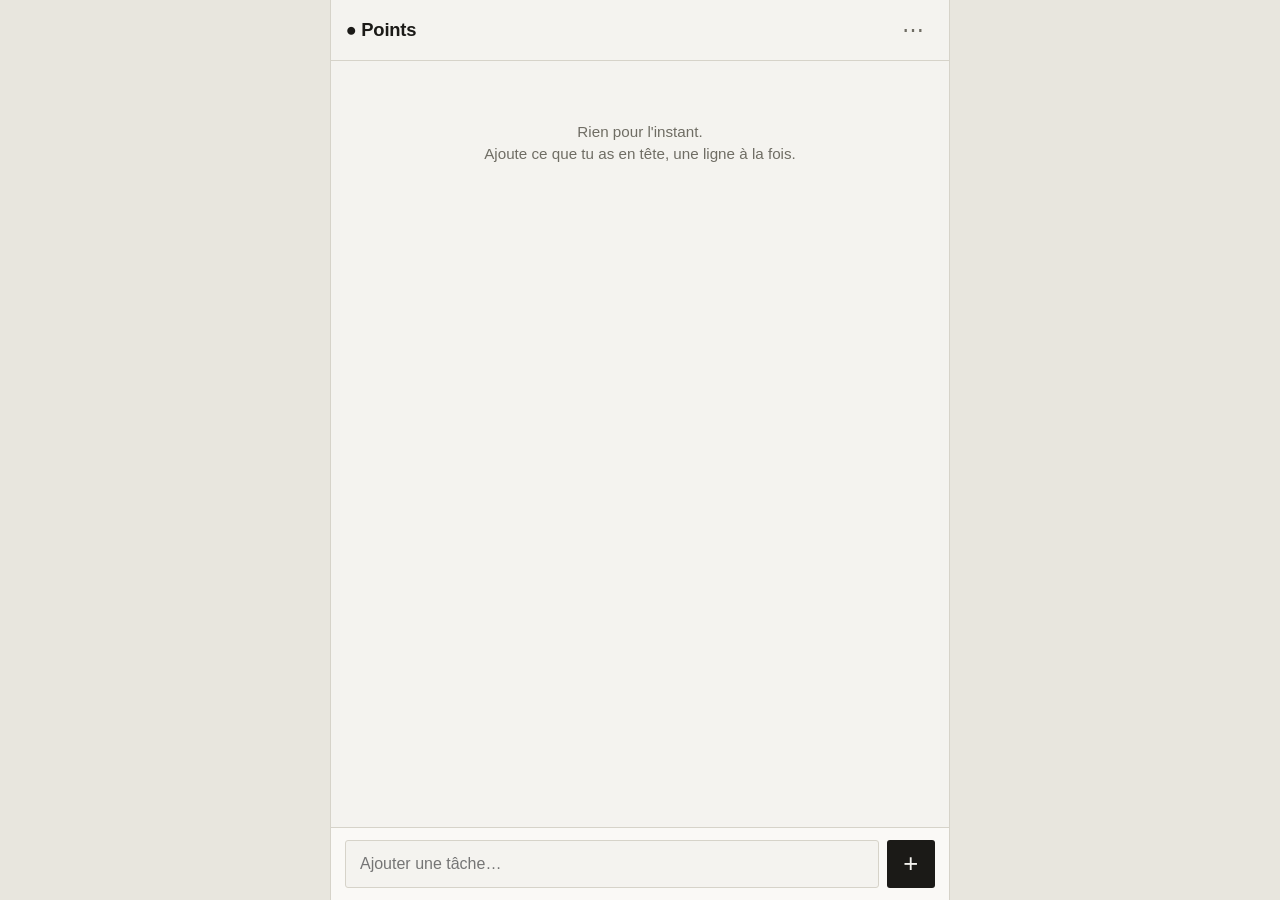
<file: index.html>
<!doctype html>
<html lang="fr">
<head>
  <meta charset="utf-8">
  <!-- viewport-fit=cover : indispensable pour que env(safe-area-inset-*) renvoie
       autre chose que 0 sur les iPhone à encoche / Dynamic Island. -->
  <meta name="viewport" content="width=device-width, initial-scale=1, viewport-fit=cover">
  <title>Points</title>
  <meta name="description" content="Liste à points — la méthode Final Version de Mark Forster, sur iPhone.">

  <!-- Écran d'accueil iOS : plein écran, sans barre Safari -->
  <meta name="apple-mobile-web-app-capable" content="yes">
  <meta name="apple-mobile-web-app-title" content="Points">
  <meta name="apple-mobile-web-app-status-bar-style" content="black-translucent">
  <!-- Chemins ABSOLUS à dessein : Safari iOS échoue régulièrement à résoudre
       un apple-touch-icon donné en relatif (./icons/…) alors que les autres
       navigateurs y arrivent. Le prix à payer est que le site doit être servi
       sous /points/ — c'est le cas sur GitHub Pages, et le serveur de
       développement est configuré pareil.

       Le dossier d'icônes est versionné (icons/v2/) à dessein : iOS met les
       icônes en cache par URL et ne les relit pas, même après suppression du
       raccourci. Pour changer l'icône, créer icons/v3/ plutôt que remplacer
       les fichiers en place.

       iOS choisit selon l'appareil : mieux vaut déclarer chaque taille
       explicitement que le laisser redimensionner une icône unique. Sans
       correspondance exploitable au moment de l'ajout à l'écran d'accueil,
       il fabrique un placeholder avec la première lettre du titre — et ne le
       remplace plus ensuite. -->
  <link rel="apple-touch-icon" sizes="180x180" href="/points/icons/v2/icon-180.png">
  <link rel="apple-touch-icon" sizes="167x167" href="/points/icons/v2/icon-167.png">
  <link rel="apple-touch-icon" sizes="152x152" href="/points/icons/v2/icon-152.png">
  <link rel="apple-touch-icon-precomposed" href="/points/icons/v2/icon-180.png">
  <link rel="icon" type="image/png" sizes="32x32" href="/points/icons/v2/icon-32.png">

  <link rel="manifest" href="./manifest.webmanifest">
  <meta name="theme-color" content="#f4f3ef" media="(prefers-color-scheme: light)">
  <meta name="theme-color" content="#111110" media="(prefers-color-scheme: dark)">

  <link rel="stylesheet" href="./app.css?v=13">
</head>

<body>

<header class="topbar">
  <h1><span class="brand-dot">●</span> Points</h1>
  <button class="icon-btn" id="menu-btn" aria-label="Menu">⋯</button>
</header>

<!-- Rappel de sauvegarde : affiché seulement si l'export date trop -->
<div class="nag" id="backup-nag" hidden>
  <span id="backup-nag-text"></span>
  <button class="linklike" id="backup-nag-go">Sauvegarder</button>
  <button class="icon-btn small" id="backup-nag-dismiss" aria-label="Ignorer">×</button>
</div>

<!-- Sans JavaScript, l'app n'affiche rien du tout : mieux vaut le dire que
     de laisser une page vide, qui ressemble à une panne. -->
<noscript>
  <div class="noscript">
    <h2>JavaScript est désactivé</h2>
    <p>Cette app fonctionne entièrement dans le navigateur, sans serveur :
       sans JavaScript, elle ne peut rien afficher.</p>
    <p>Si tu utilises un bloqueur, autorise ce site : touche <strong>aA</strong>
       à gauche de la barre d'adresse, puis <em>Réglages du site web</em> ou
       <em>Désactiver les bloqueurs de contenu</em>.</p>
  </div>
</noscript>

<main id="scroll">
  <ul class="tasks" id="task-list"></ul>
  <p class="list-empty" id="list-empty" hidden>
    Rien pour l'instant.<br>Ajoute ce que tu as en tête, une ligne à la fois.
  </p>
</main>

<!-- Zone du pouce : tout ce qui se touche souvent vit ici -->
<div class="dock" id="dock">
  <div class="panel" id="panel"></div>
  <form class="composer" id="composer" autocomplete="off">
    <input type="text" id="task-input" placeholder="Ajouter une tâche…"
           enterkeyhint="done" autocapitalize="sentences" autocorrect="on">
    <button type="submit" class="add-btn" id="add-btn" aria-label="Ajouter">+</button>
  </form>
</div>

<!-- ============ Feuilles modales ============ -->
<div class="scrim" id="scrim" hidden></div>

<!-- Feuille générique (menu, actions sur une tâche, renommage, sauvegarde) -->
<div class="sheet" id="sheet" hidden role="dialog" aria-modal="true"></div>

<!-- Panneaux plein écran -->
<section class="page" id="page-history" hidden>
  <header class="topbar">
    <button class="linklike back" data-close-page>‹ Retour</button>
    <h2>Historique</h2>
    <button class="linklike" id="clear-history">Vider</button>
  </header>
  <div class="page-body" id="history-body"></div>
</section>

<section class="page" id="page-help" hidden>
  <header class="topbar">
    <button class="linklike back" data-close-page>‹ Retour</button>
    <h2>Comment ça marche</h2>
    <span class="spacer"></span>
  </header>
  <div class="page-body prose">
    <p>Une seule règle : tu ne choisis jamais dans le vide, tu compares toujours à
       quelque chose de concret.</p>
    <ol>
      <li>Les nouvelles tâches s'ajoutent <strong>en bas</strong> de la liste.</li>
      <li>La première tâche active reçoit un point <span class="brand-dot">●</span> :
          c'est ton <strong>repère</strong>.</li>
      <li>La <strong>revue</strong> descend la liste et pose chaque fois la même question :
          <em>est-ce que tu veux faire ça plus que le repère ?</em>
          Si oui, la tâche reçoit un point et devient le nouveau repère.</li>
      <li>À la fin, tu obtiens une <strong>chaîne</strong> de tâches pointées.
          Tu la travailles <strong>de bas en haut</strong> — la dernière pointée d'abord.</li>
      <li>Tu n'as pas à tout finir. <strong>Commencé, pas fini</strong> raye la tâche
          et en remet une copie en bas de la liste, pour la prochaine fois.</li>
      <li>Quand la chaîne est vide, la tâche suivante devient le nouveau repère.
          Et ça recommence.</li>
    </ol>
    <div class="shortcuts">
      <h3 class="credit-head">Au clavier</h3>
      <dl>
        <dt><kbd>⏎</kbd></dt><dd>l'action principale du moment : lancer la revue,
            répondre oui, marquer terminé</dd>
        <dt><kbd>N</kbd></dt><dd>non, pendant la revue</dd>
        <dt><kbd>C</kbd></dt><dd>commencé mais pas fini</dd>
        <dt><kbd>A</kbd></dt><dd>aller au champ d'ajout</dd>
        <dt><kbd>échap</kbd></dt><dd>fermer ce qui est ouvert, ou arrêter la revue</dd>
      </dl>
    </div>

    <h3 class="credit-head">D'où vient cette app</h3>
    <p class="credit">La méthode <em>Final Version</em> est de
       <strong>Mark Forster</strong> —
       <a href="https://blog.beeminder.com/forster" target="_blank" rel="noopener">présentation détaillée</a>.</p>
    <p class="credit">L'algorithme vient de
       <a href="https://github.com/bsoule/dotlist" target="_blank" rel="noopener">bsoule/dotlist</a>,
       dont cette app est une œuvre dérivée. L'interface, l'historique, la
       sauvegarde et les thèmes ont été écrits pour cette version.</p>
    <p class="credit">Tout le code a été écrit par <strong>Claude Code</strong>
       (Opus 5, Anthropic). Qui a fait quoi, et le statut de licence :
       <a href="https://github.com/abazinet01/points/blob/main/NOTICE.md" target="_blank" rel="noopener">NOTICE.md</a>.</p>
  </div>
</section>

<input type="file" id="import-file" accept="application/json,.json" hidden>

<script src="./app.js?v=13"></script>
</body>
</html>
</file>
<file: app.css>
/* ==========================================================================
   Points — feuille de style
   Pensée pour un iPhone tenu à une main : tout ce qui se touche souvent est
   en bas, les cibles font au moins 44 px, rien ne dépend du survol.
   ========================================================================== */

/* ==========================================================================
   THÈMES
   Deux apparences, pilotées par data-theme sur <html> :
     (défaut)            « papier » — encre électronique, monochrome
     [data-theme=color]  la palette orange d'origine

   Le papier n'est pas qu'une question de couleurs : il change aussi les
   rayons (nets, imprimés), les ombres (aucune) et les transitions
   (instantanées, comme un rafraîchissement e-ink). D'où les jetons
   --radius, --shadow, --anim.

   Sans couleur, la mise en évidence passe par l'inversion : la tâche en cours
   de comparaison devient un bloc d'encre pleine.
   ========================================================================== */

/* ---------- Papier, clair (défaut) ---------- */
:root {
  --bg:        #f4f3ef;   /* fond papier, très légèrement chaud */
  --surface:   #faf9f6;
  --surface-2: #e8e6de;
  --text:      #1b1a17;   /* encre — pas un noir pur, comme sur une liseuse */
  --muted:     #6f6d64;
  --line:      #d6d3c9;
  --accent:    #1b1a17;   /* l'accent, c'est l'encre elle-même */
  --on-accent: #f4f3ef;
  --anchor-bg: #e9e7dd;   /* trame légère pour le repère */
  --cand-bg:   #1b1a17;   /* candidate : inversion pleine */
  --cand-fg:   #f4f3ef;
  --danger-bg: #1b1a17;   /* le destructif se signale par l'aplat, pas le rouge */
  --danger-fg: #f4f3ef;
  --danger:    #1b1a17;
  --ok:        #1b1a17;

  --font-ui:   -apple-system, BlinkMacSystemFont, "SF Pro Text",
               "Segoe UI", Roboto, sans-serif;
  --font-read: var(--font-ui);
  --radius:    3px;
  --shadow:    none;
  --anim:      0ms;
  --link-line: underline;
}

/* ---------- Papier, sombre (le mode nuit des liseuses) ---------- */
@media (prefers-color-scheme: dark) {
  :root {
    --bg:        #111110;
    --surface:   #191918;
    --surface-2: #26251f;
    --text:      #e9e7df;
    --muted:     #8f8d84;
    --line:      #33322c;
    --accent:    #e9e7df;
    --on-accent: #111110;
    --anchor-bg: #23221c;
    --cand-bg:   #e9e7df;
    --cand-fg:   #111110;
    --danger-bg: #e9e7df;
    --danger-fg: #111110;
    --danger:    #e9e7df;
    --ok:        #e9e7df;
  }
}

/* ---------- Couleur, clair ---------- */
:root[data-theme="color"] {
  --bg:        #faf8f3;
  --surface:   #ffffff;
  --surface-2: #f2efe6;
  --text:      #1d1d1f;
  --muted:     #6e6b64;
  --line:      #e6e1d4;
  --accent:    #c65d12;
  --on-accent: #ffffff;
  --anchor-bg: #fff6e3;
  --cand-bg:   #fbe4cd;
  --cand-fg:   #1d1d1f;
  --danger-bg: #f2efe6;
  --danger-fg: #c0392b;
  --danger:    #c0392b;
  --ok:        #2c7a56;

  --radius:    14px;
  --shadow:    0 -1px 20px rgba(0,0,0,.06);
  --anim:      180ms;
  --link-line: none;
}

/* ---------- Couleur, sombre ---------- */
@media (prefers-color-scheme: dark) {
  :root[data-theme="color"] {
    --bg:        #121213;
    --surface:   #1c1c1e;
    --surface-2: #262629;
    --text:      #f2f0ea;
    --muted:     #9b968c;
    --line:      #313134;
    --accent:    #ff8a3d;
    --on-accent: #121213;
    --anchor-bg: #2a2415;
    --cand-bg:   #3d2412;
    --cand-fg:   #f2f0ea;
    --danger-bg: #262629;
    --danger-fg: #ff6b5e;
    --danger:    #ff6b5e;
    --ok:        #4cc38a;
    --shadow:    0 -1px 20px rgba(0,0,0,.4);
  }
}

/* ---------- Base ---------- */
*, *::before, *::after { box-sizing: border-box; }

html, body {
  margin: 0;
  padding: 0;
  /* --vvh est tenu à jour par app.js depuis visualViewport : sans ça, le clavier
     iOS pousse la page hors de l'écran au lieu de comprimer la mise en page. */
  height: var(--vvh, 100dvh);
  overflow: hidden;
  overscroll-behavior: none;
}

body {
  display: flex;
  flex-direction: column;
  font: 17px/1.45 var(--font-ui);
  color: var(--text);
  background: var(--bg);
  -webkit-tap-highlight-color: transparent;
  -webkit-text-size-adjust: 100%;
}

button, input { font: inherit; color: inherit; }
button { cursor: pointer; }

/* ---------- Typographie de lecture ----------
   Toute l'app est en sans-serif système : SF Pro sur iOS et macOS. La
   hiérarchie passe par la taille et le poids, pas par un changement de
   caractère.

   Pour donner plus de personnalité au contenu sans dépendre d'une police
   à télécharger, remplacer --font-read (plus haut) par une police système
   présente sur iOS, par exemple :
       --font-read: "Avenir Next", Avenir, var(--font-ui);   (géométrique)
       --font-read: "Helvetica Neue", var(--font-ui);        (grotesque) */
.topbar h1,
.topbar h2,
.task-text,
.panel .subject,
.panel .versus .bench,
.sheet h3,
.hist-item .t,
.stat b,
.list-empty,
.prose { font-family: var(--font-read); }

/* ---------- Barre du haut ---------- */
.topbar {
  flex: 0 0 auto;
  display: flex;
  align-items: center;
  justify-content: space-between;
  gap: .5rem;
  padding: .5rem .9rem;
  padding-top: calc(.5rem + env(safe-area-inset-top));
  border-bottom: 1px solid var(--line);
  background: var(--bg);
}
.topbar h1, .topbar h2 {
  font-size: 1.15rem;
  font-weight: 600;
  letter-spacing: -.01em;
  margin: 0;
}
.brand-dot { color: var(--accent); }
.spacer { width: 3.5rem; }

.icon-btn {
  min-width: 44px;
  height: 44px;
  border: 0;
  border-radius: 22px;
  background: transparent;
  color: var(--muted);
  font-size: 1.4rem;
  line-height: 1;
}
.icon-btn:active { background: var(--surface-2); }
.icon-btn.small { min-width: 32px; height: 32px; font-size: 1.1rem; }

.linklike {
  background: none;
  border: 0;
  padding: .4rem .2rem;
  color: var(--accent);
  font-size: .95rem;
  /* En monochrome, un lien ne peut pas se signaler par la couleur : il se
     souligne. En thème couleur, l'orange suffit. */
  text-decoration: var(--link-line);
  text-underline-offset: 3px;
}
.linklike.back { font-size: 1rem; }

/* ---------- Rappel de sauvegarde ---------- */
.nag {
  flex: 0 0 auto;
  display: flex;
  align-items: center;
  gap: .5rem;
  padding: .5rem .9rem;
  background: var(--anchor-bg);
  border-bottom: 1px solid var(--line);
  font-size: .85rem;
  color: var(--muted);
}
/* `display: flex` l'emporterait sur le style navigateur de [hidden] : on
   remet la règle à la main. Même précaution partout où un conteneur flex
   se cache via l'attribut hidden. */
.nag[hidden] { display: none; }
.nag span { flex: 1; }

/* ---------- Liste ---------- */
main {
  flex: 1 1 auto;
  overflow-y: auto;
  -webkit-overflow-scrolling: touch;
  overscroll-behavior: contain;
}

ul.tasks { list-style: none; margin: 0; padding: .25rem 0 .5rem; }

ul.tasks li {
  display: flex;
  align-items: center;
  gap: .1rem;
  padding-left: .5rem;
  border-bottom: 1px solid var(--line);
  transition: background var(--anim) ease;
}

/* La ligne entière est tactile : on tape le texte pour ouvrir les actions. */
.task-text {
  flex: 1;
  min-height: 52px;
  display: flex;
  align-items: center;
  padding: .6rem .3rem;
  background: none;
  border: 0;
  text-align: left;
  font-size: 1.02rem;
  word-break: break-word;
}
.dot-marker {
  width: 1.15em;
  flex: 0 0 auto;
  text-align: center;
  color: var(--accent);
  font-size: .8em;
}
.task-check {
  flex: 0 0 auto;
  width: 48px;
  height: 48px;
  margin-right: .25rem;
  border: 0;
  border-radius: 24px;
  background: transparent;
  color: var(--muted);
  font-size: 1.15rem;
}
.task-check:active { background: var(--surface-2); color: var(--ok); }

li.dotted .task-text { font-weight: 600; }
li.anchor    { background: var(--anchor-bg); }
li.candidate { background: var(--cand-bg); color: var(--cand-fg); }
li.candidate .dot-marker,
li.candidate .task-check { color: var(--cand-fg); }
li.next-up   { box-shadow: inset 4px 0 0 var(--accent); }
li.done .task-text { color: var(--muted); text-decoration: line-through; }

.list-empty {
  text-align: center;
  color: var(--muted);
  font-size: .95rem;
  padding: 3rem 2rem;
  margin: 0;
}

/* ---------- Dock (zone du pouce) ---------- */
.dock {
  position: relative;      /* repère de positionnement pour le toast */
  flex: 0 0 auto;
  background: var(--surface);
  border-top: 1px solid var(--line);
  box-shadow: var(--shadow);
  padding: .75rem .9rem;
  padding-bottom: calc(.75rem + env(safe-area-inset-bottom));
}

.panel { margin-bottom: .65rem; }
.panel:empty { display: none; }

.panel .label {
  font-size: .78rem;
  text-transform: uppercase;
  letter-spacing: .06em;
  color: var(--muted);
  margin: 0 0 .3rem;
}
.panel .question {
  margin: 0 0 .8rem;
  font-size: 1.05rem;
  line-height: 1.4;
}
.panel .subject {
  display: block;
  font-size: 1.15rem;
  font-weight: 600;
  margin: .15rem 0;
}
.panel .subject.candidate-text { color: var(--accent); }
/* La ligne « plus que X ? » reste d'un bloc : sans ça, le point
   d'interrogation se retrouve seul sur sa ligne. */
.panel .versus { display: block; color: var(--muted); font-size: .95rem; margin-top: .15rem; }
.panel .versus .bench { color: var(--text); font-weight: 600; }

.row { display: flex; gap: .5rem; }
.row > * { flex: 1; }

.panel .hint-inline {
  margin: .5rem .2rem 0;
  font-size: .8rem;
  color: var(--muted);
  text-align: center;
}

/* Boutons — hauteur 54 px, confortable au pouce */
.btn {
  min-height: 54px;
  padding: .6rem 1rem;
  border-radius: var(--radius);
  border: 1px solid var(--line);
  background: var(--surface-2);
  font-size: 1.02rem;
  font-weight: 500;
}
.btn:active { transform: scale(.985); filter: brightness(.95); }
.btn.primary { background: var(--accent); border-color: var(--accent); color: var(--on-accent); }
.btn.ghost   { background: transparent; border-color: transparent; color: var(--muted);
               min-height: 40px; font-size: .9rem; }
.btn.danger  { color: var(--danger); }

/* ---------- Champ d'ajout ---------- */
.composer { display: flex; gap: .5rem; align-items: center; }
.composer[hidden] { display: none; }
.composer input {
  flex: 1;
  min-height: 48px;
  padding: .55rem .85rem;
  /* 16 px minimum : en dessous, iOS zoome automatiquement au focus. */
  font-size: 16px;
  border: 1px solid var(--line);
  border-radius: var(--radius);
  background: var(--bg);
}
.composer input:focus { outline: 2px solid var(--accent); outline-offset: -1px; }
.add-btn {
  flex: 0 0 auto;
  width: 48px;
  height: 48px;
  border: 0;
  border-radius: var(--radius);
  background: var(--accent);
  color: var(--on-accent);
  font-size: 1.6rem;
  line-height: 1;
}

/* ---------- Toast (confirmation + annulation) ----------
   Enfant du dock : il flotte juste au-dessus, quelle que soit la hauteur
   du panneau en cours. */
.toast {
  position: absolute;
  left: .9rem;
  right: .9rem;
  bottom: calc(100% + .5rem);
  z-index: 15;
  display: flex;
  align-items: center;
  gap: .75rem;
  padding: .7rem .9rem;
  border-radius: var(--radius);
  background: var(--text);
  color: var(--bg);
  font-size: .92rem;
  box-shadow: 0 6px 24px rgba(0,0,0,.25);
  animation: toast-in .2s ease;
}
.toast span { flex: 1; }
.toast .linklike { color: var(--bg); font-weight: 600; padding: .2rem;
                   text-decoration: underline; }
.toast[hidden] { display: none; }
@keyframes toast-in { from { opacity: 0; transform: translateY(8px) } }

/* ---------- Feuilles modales ---------- */
.scrim {
  position: fixed;
  inset: 0;
  background: rgba(0,0,0,.35);
  z-index: 20;
  animation: fade .18s ease;
}
@keyframes fade { from { opacity: 0 } }

.sheet {
  position: fixed;
  left: 0; right: 0; bottom: 0;
  z-index: 21;
  background: var(--surface);
  border-radius: calc(var(--radius) * 1.3) calc(var(--radius) * 1.3) 0 0;
  padding: .5rem .9rem;
  padding-bottom: calc(.9rem + env(safe-area-inset-bottom));
  max-height: 85%;
  overflow-y: auto;
  animation: rise .22s cubic-bezier(.32,.72,0,1);
}
@keyframes rise { from { transform: translateY(100%) } }

.sheet .grabber {
  width: 36px; height: 5px;
  border-radius: 3px;
  background: var(--line);
  margin: .25rem auto .6rem;
}
.sheet h3 {
  margin: .2rem .25rem .7rem;
  font-size: 1rem;
  font-weight: 600;
  color: var(--muted);
  word-break: break-word;
}
.sheet .sheet-btn {
  display: block;
  width: 100%;
  min-height: 52px;
  padding: .7rem .9rem;
  margin-bottom: .4rem;
  border: 0;
  border-radius: var(--radius);
  background: var(--surface-2);
  text-align: left;
  font-size: 1.02rem;
}
.sheet .sheet-btn:active { filter: brightness(.94); }
.sheet .sheet-btn.danger { background: var(--danger-bg); color: var(--danger-fg); }
.sheet .sheet-btn.cancel { text-align: center; color: var(--muted); margin-top: .5rem; }
.sheet .hint { font-size: .85rem; color: var(--muted); margin: .2rem .3rem .8rem; }
.sheet input[type=text] {
  width: 100%;
  min-height: 48px;
  padding: .55rem .85rem;
  font-size: 16px;
  border: 1px solid var(--line);
  border-radius: var(--radius);
  background: var(--bg);
  margin-bottom: .6rem;
}

/* ---------- Pages plein écran ---------- */
.page {
  position: fixed;
  inset: 0;
  z-index: 30;
  display: flex;
  flex-direction: column;
  background: var(--bg);
  animation: slide .24s cubic-bezier(.32,.72,0,1);
}
@keyframes slide { from { transform: translateX(100%) } }
.page[hidden] { display: none; }

.page-body {
  flex: 1 1 auto;
  overflow-y: auto;
  -webkit-overflow-scrolling: touch;
  padding: .5rem .9rem;
  padding-bottom: calc(1.5rem + env(safe-area-inset-bottom));
}

/* ---------- Historique ---------- */
.stats {
  display: flex;
  gap: .5rem;
  margin: .6rem 0 1.2rem;
}
.stat {
  flex: 1;
  background: var(--surface);
  border: 1px solid var(--line);
  border-radius: var(--radius);
  padding: .7rem;
  text-align: center;
}
.stat b { display: block; font-size: 1.6rem; font-weight: 600; line-height: 1.1; }
.stat span { font-size: .75rem; color: var(--muted); }

.day-head {
  font-size: .78rem;
  text-transform: uppercase;
  letter-spacing: .06em;
  color: var(--muted);
  margin: 1.2rem 0 .4rem;
}
.hist-item {
  display: flex;
  align-items: baseline;
  gap: .6rem;
  padding: .55rem .2rem;
  border-bottom: 1px solid var(--line);
  font-size: .98rem;
}
.hist-item .t { flex: 1; word-break: break-word; }
.hist-item .when { font-size: .78rem; color: var(--muted); flex: 0 0 auto; }
/* Sans couleur pour la porter, la nuance passe par l'italique. */
.hist-item.partial .t::after {
  content: " · repoussée";
  color: var(--muted);
  font-style: italic;
  font-size: .8rem;
}

/* ---------- Aide ---------- */
.prose { font-size: 1rem; line-height: 1.6; }
.prose ol { padding-left: 1.3rem; }
.prose li { margin: .55rem 0; }
.prose a { color: var(--accent); }
.prose .credit-head {
  font-size: .78rem;
  text-transform: uppercase;
  letter-spacing: .06em;
  color: var(--muted);
  font-weight: 600;
  margin: 2rem 0 .5rem;
  padding-top: 1.2rem;
  border-top: 1px solid var(--line);
}
.prose .credit { color: var(--muted); font-size: .88rem; margin: .6rem 0; }

/* ---------- Confort ---------- */
@media (prefers-reduced-motion: reduce) {
  *, *::before, *::after { animation-duration: .01ms !important; transition: none !important; }
}

/* ---------- JavaScript désactivé ---------- */
.noscript {
  margin: 1rem .9rem;
  padding: 1rem 1.1rem;
  background: var(--anchor-bg);
  border: 1px solid var(--line);
  border-radius: var(--radius);
}
.noscript h2 { margin: 0 0 .5rem; font-size: 1.05rem; }
.noscript p  { margin: .5rem 0; font-size: .95rem; color: var(--muted); }

/* ---------- Badges de touche ----------
   Sans clavier, ils n'apprendraient rien à personne : masqués par défaut,
   révélés seulement là où un clavier est plausible. */
kbd {
  display: none;
  margin-left: .5em;
  padding: .1em .45em;
  border: 1px solid currentColor;
  border-radius: 3px;
  font: inherit;
  font-size: .72em;
  opacity: .55;
  vertical-align: middle;
}

/* ---------- Grand écran (Mac) ----------
   L'app est dessinée pour un pouce sur un écran de téléphone. Étirée sur un
   moniteur, chaque ligne traverse l'écran et l'œil doit parcourir tout ce
   vide entre le texte et sa coche. On la ramène donc à une colonne de
   largeur lisible, posée sur un fond légèrement plus sourd.
   Sous 720 px — donc sur iPhone — rien de tout ceci ne s'applique. */
@media (min-width: 720px) {
  html { background: var(--surface-2); }

  body {
    max-width: 620px;
    margin: 0 auto;
    border-left: 1px solid var(--line);
    border-right: 1px solid var(--line);
  }

  /* Au clavier et à la souris, les cibles n'ont plus besoin d'être aussi
     hautes qu'au pouce. */
  .btn { min-height: 46px; }
  .task-text { min-height: 46px; }

  kbd { display: inline-block; }

  /* Le survol existe ici : autant s'en servir. */
  ul.tasks li:hover { background: var(--surface-2); }
  li.candidate:hover { background: var(--cand-bg); }
  .btn:hover { filter: brightness(.96); }
}

/* Les raccourcis ne concernent que les appareils dotés d'un clavier. */
.shortcuts { display: none; }
@media (min-width: 720px) {
  .shortcuts { display: block; }
  .shortcuts dl { display: grid; grid-template-columns: auto 1fr;
                  gap: .45rem 1rem; margin: .6rem 0; align-items: baseline; }
  .shortcuts dt { text-align: right; }
  .shortcuts dd { margin: 0; color: var(--muted); font-size: .95rem; }
  .shortcuts kbd { display: inline-block; margin: 0; opacity: .8; }
}
</file>
